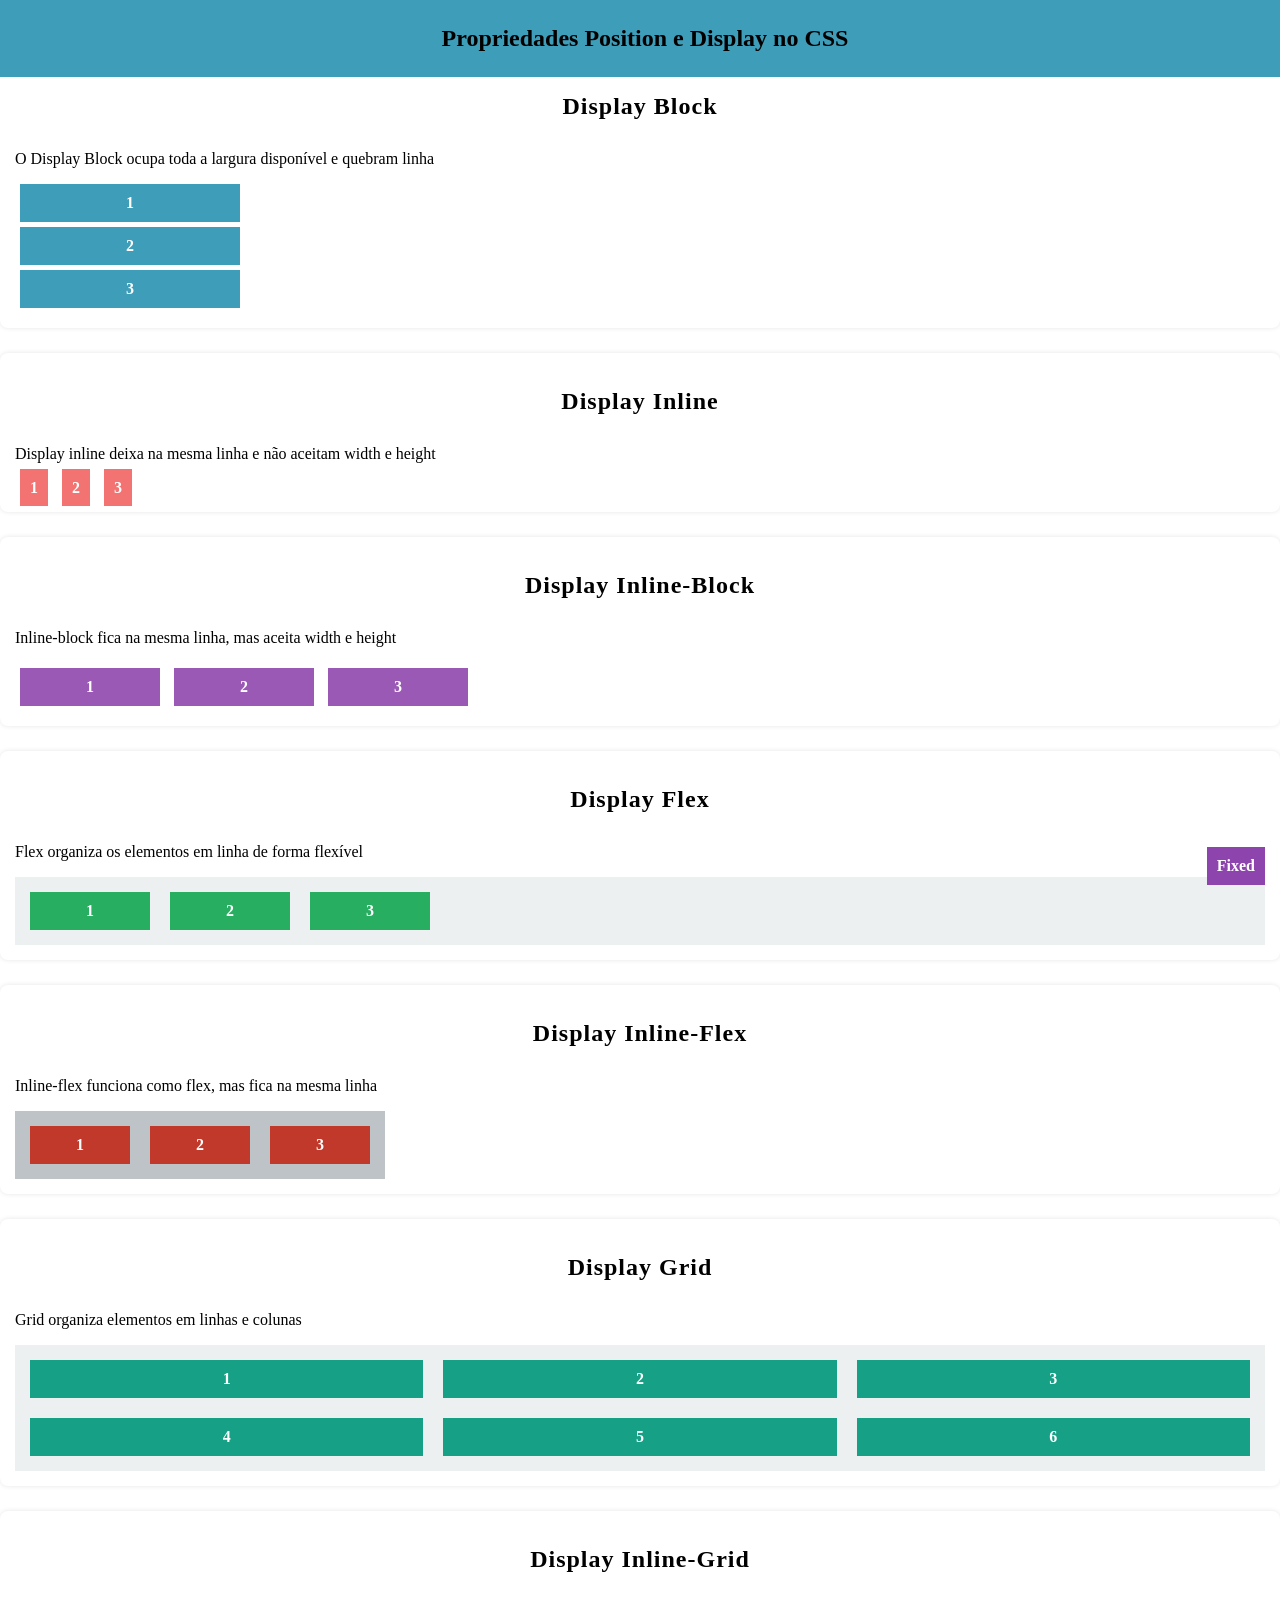
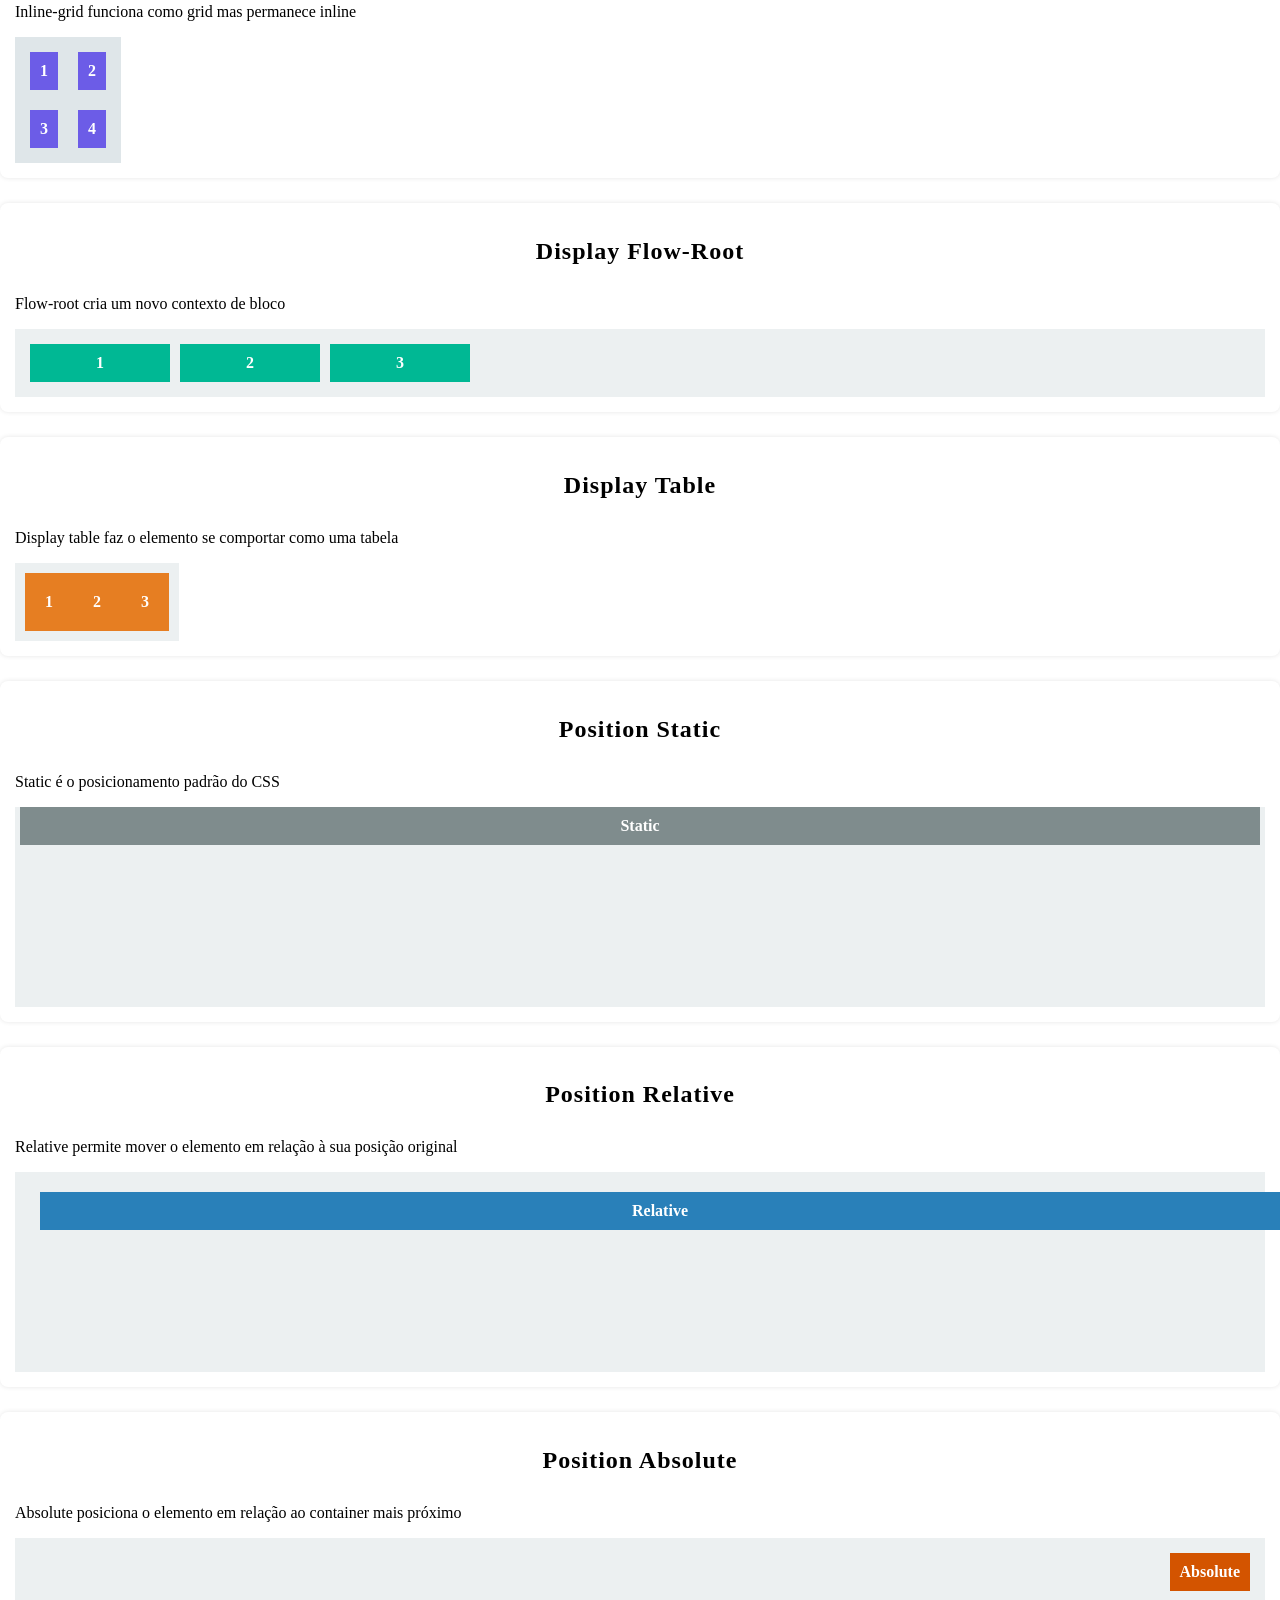
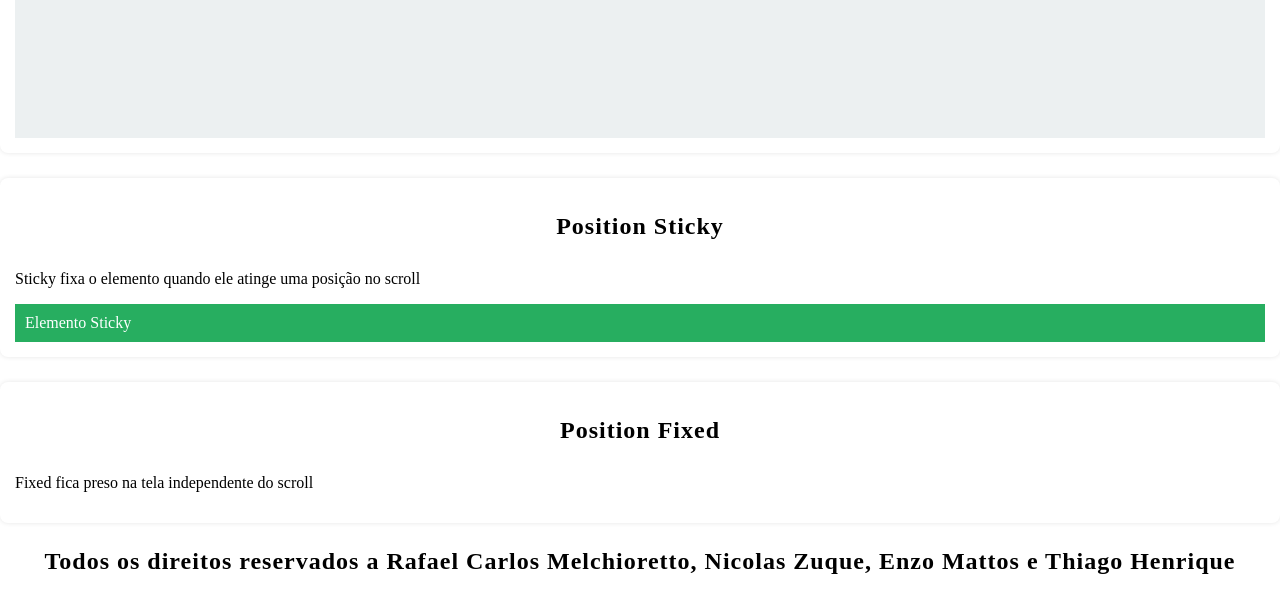
<file: index.html>
<html lang="en">

<head>
    <meta charset="UTF-8">
    <meta name="viewport" content="width=device-width, initial-scale=1.0">
    <title>Site sobre display em HTML</title>
    <link rel="stylesheet" href="style.css">
</head>

<body>
    <header>

        <nav id="navbar">
            <h1>Propriedades Position e Display no CSS</h1>
        </nav>
    </header>

    <h1>Demonstração de Display e Position</h1>

<div class="secao">
  <h2>Display Block</h2>
  <p>O Display Block ocupa toda a largura disponível e quebram linha</p>
  <div class="block">
<div class="box">1</div>
<div class="box">2</div>
<div class="box">3</div> 
  </div>
</div>

 <div class="secao">
<h2>Display Inline</h2>
<p>Display inline deixa na mesma linha e não aceitam width e height</p>
<div class="inline">
    <div class="box">1</div>
        <div class="box">2</div>
        <div class="box">3</div>
    </div>
    </div>


    <div class="secao">
<h2>Display Inline-Block</h2>
<p>Inline-block fica na mesma linha, mas aceita width e height</p>
    <div class="inline-block">
        <div class="box">1</div>
        <div class="box">2</div>
        <div class="box">3</div>
    </div>
</div>


<div class="secao">
<h2>Display Flex</h2>
<p>Flex organiza os elementos em linha de forma flexível</p>
         <div class="flex">
        <div class="box">1</div>
        <div class="box">2</div>
        <div class="box">3</div>
    </div>
</div>

<div class="secao">
<h2>Display Inline-Flex</h2>
<p>Inline-flex funciona como flex, mas fica na mesma linha</p>
        <div class="inline-flex">
        <div class="box">1</div>
    <div class="box">2</div>
    <div class="box">3</div>
</div>
    </div>


<div class="secao">
<h2>Display Grid</h2>
<p>Grid organiza elementos em linhas e colunas</p>
<div class="grid">
    <div class="box">1</div>
        <div class="box">2</div>
        <div class="box">3</div>
        <div class="box">4</div>
    <div class="box">5</div>
    <div class="box">6</div>
    </div>
</div>


<div class="secao">
<h2>Display Inline-Grid</h2>
<p>Inline-grid funciona como grid mas permanece inline</p>
    <div class="inline-grid">
    <div class="box">1</div>
    <div class="box">2</div>
    <div class="box">3</div>
        <div class="box">4</div>
    </div>
</div>


<div class="secao">
<h2>Display Flow-Root</h2>
    <p>Flow-root cria um novo contexto de bloco</p>
        <div class="flow-root">
        <div class="box">1</div>
        <div class="box">2</div>
        <div class="box">3</div>
    </div>
</div>

<div class="secao">
<h2>Display Table</h2>
    <p>Display table faz o elemento se comportar como uma tabela</p>
        <div class="table">
        <div class="box">1</div>
        <div class="box">2</div>
        <div class="box">3</div>
    </div>
</div>

<div class="secao">
<h2>Position Static</h2>
<p>Static é o posicionamento padrão do CSS</p>

<div class="pos-container">
<div class="box static">Static</div>
</div>
</div>



<div class="secao">
<h2>Position Relative</h2>
<p>Relative permite mover o elemento em relação à sua posição original</p>

<div class="pos-container">
<div class="box relative">Relative</div>
</div>
</div>


<div class="secao">
<h2>Position Absolute</h2>
<p>Absolute posiciona o elemento em relação ao container mais próximo</p>

<div class="pos-container">
<div class="box absolute">Absolute</div>
</div>
</div>


<div class="secao">
<h2>Position Sticky</h2>
<p>Sticky fixa o elemento quando ele atinge uma posição no scroll</p>

<div class="sticky">
Elemento Sticky
</div>


</div>


<div class="secao">
<h2>Position Fixed</h2>
<p>Fixed fica preso na tela independente do scroll </p>
</div>

<div class="box fixed">
Fixed
</div>

 <footer>
        <h2>Todos os direitos reservados a Rafael  Carlos  Melchioretto, Nicolas Zuque, Enzo Mattos e Thiago Henrique</h2>
    </footer>

</body>

</html>
</file>
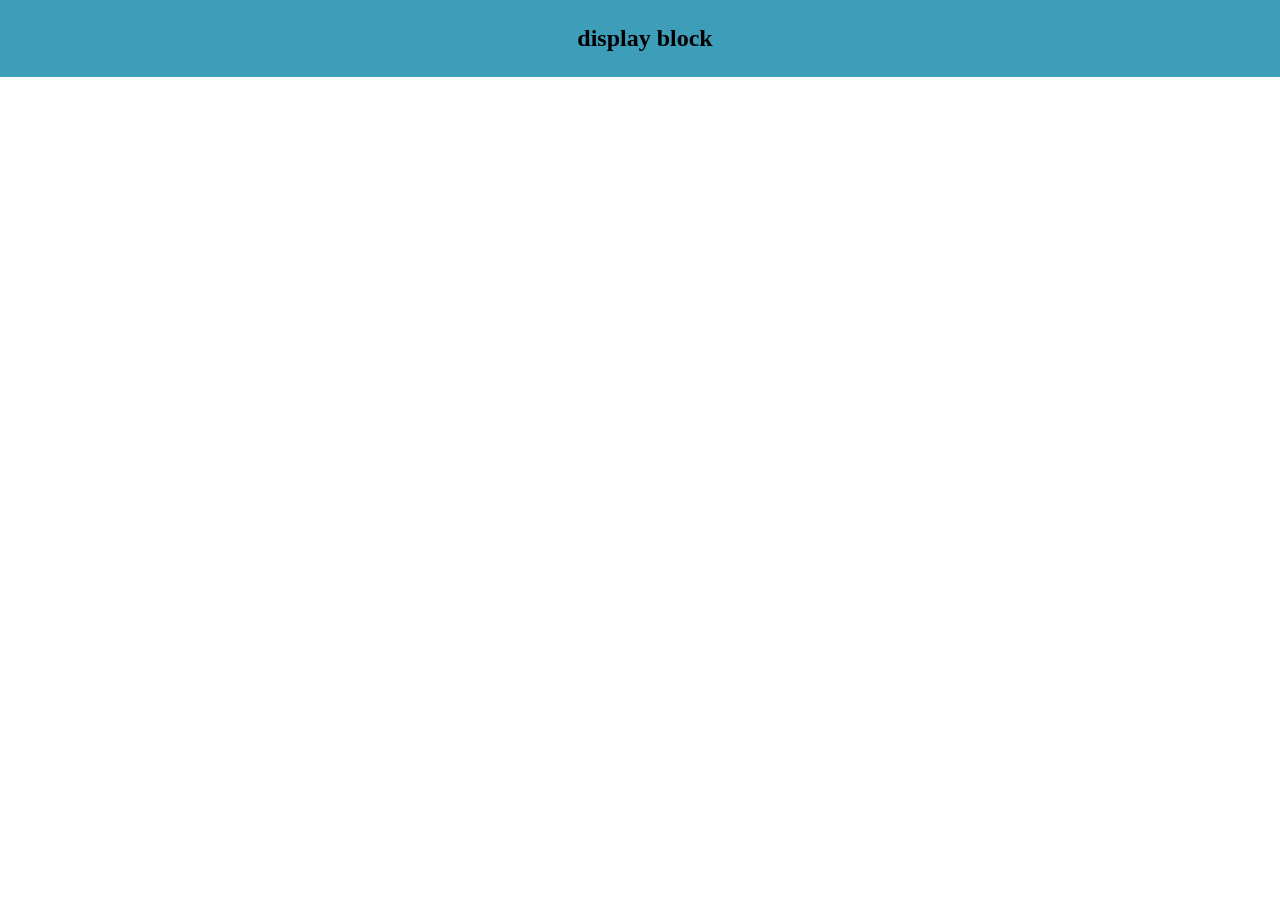
<file: display-block.html>
<html lang="en">
<head>
    <meta charset="UTF-8">
    <meta name="viewport" content="width=device-width, initial-scale=1.0">
    <link rel="stylesheet" href="style.css">
    <title>display block</title>
</head>
<body>
    <nav id="navbar">
    <h1>display block </h1>
    </nav>
    <section></section>
</body>
</html>
</file>
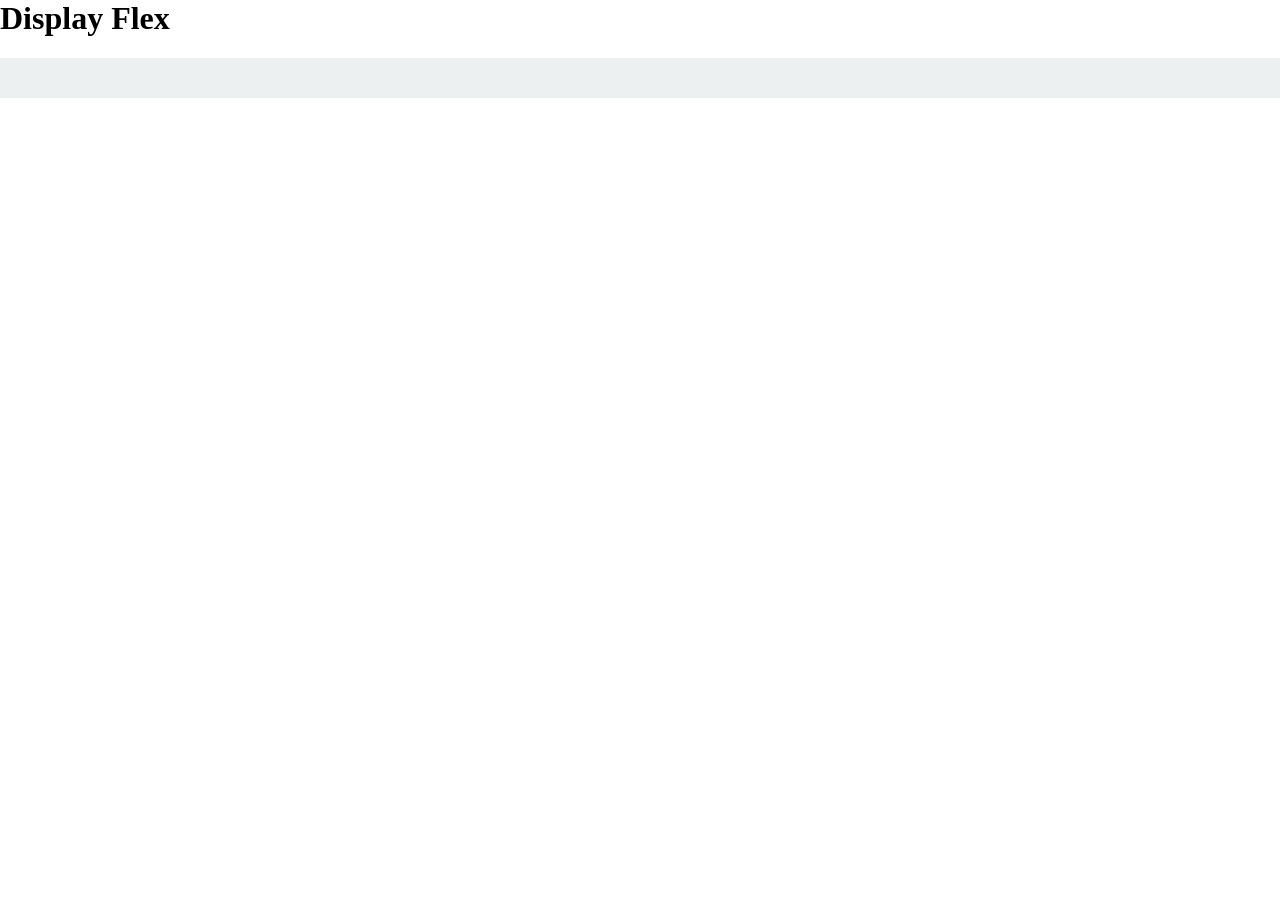
<file: display-flex.html>
<html lang="en">
<head>
    <meta charset="UTF-8">
    <meta name="viewport" content="width=device-width, initial-scale=1.0">
    <link rel="stylesheet" href="style.css">
    <title>Displey Flex</title>
</head>
<body>
   <main>
        <h1>Display Flex</h1>
   
    <div class="flex">
        <div class="yo"></div>
        <div>
            <div class="yo"></div>
            <div class="flex">

                <div class="yo"></div>
                <div class="yo"></div>
            </div>
        </div>
    </div>

    </main>
    

   
    

    
</body>
</html>
</file>
<file: style.css>
body{
  margin: 0;
  padding: 0;
  background-color: rgb(255, 255, 255);
  font-family: 'Times New Roman', Times, serif;  
}

#navbar{
    position:fixed;
    z-index: 1000;
    display: flex;
    justify-content: space-around;
    align-items: center;
    width: 100%;
    padding: 5px;
    background-color: rgb(62, 157, 185);
    color: rgb(255, 255, 255);
    font-family: 'Times New Roman', Times, serif;
}

h2 {
    text-align: center;
    margin-bottom: 30px;
    font-weight: 600;
    letter-spacing: 1px;
    color: rgb(0, 0, 0);
}


.flex{
    display: flex;
}

  h1, h2 {
      color: #000000;
    }

.secao {
      background: white;
      padding: 15px;
      margin-bottom: 25px;
      border-radius: 8px;
      box-shadow: 0 0 5px rgba(0,0,0,0.1);
    }

.box {
      background:  rgb(62, 157, 185);
      color: white;
      padding: 10px;
      margin: 5px;
      text-align: center;
      font-weight: bold;
    }

.block .box {
      display: block;
      width: 200px;
    }

.inline .box {
      display: inline;
      background: #f37373;
    }

.inline-block .box {
      display: inline-block;
      width: 120px;
      background: #9b59b6;
    }

.flex {
      display: flex;
      gap: 10px;
      background: #ecf0f1;
      padding: 10px;
    }

.flex .box {
      background: #27ae60;
      width: 100px;
    }

.inline-flex {
      display: inline-flex;
      gap: 10px;
      background: #bdc3c7;
      padding: 10px;
    }

.inline-flex .box {
      background: #c0392b;
      width: 80px;
    }

.grid {
      display: grid;
      grid-template-columns: repeat(3, 1fr);
      gap: 10px;
      background: #ecf0f1;
      padding: 10px;
    }

.grid .box {
      background: #16a085;
    }

.pos-container {
      position: relative;
      height: 200px;
      background: #ecf0f1;
      margin-top: 15px;
    }

.static {
      position: static;
      background: #7f8c8d;
    }

.relative {
      position: relative;
      top: 20px;
      left: 20px;
      background: #2980b9;
    }

.absolute {
      position: absolute;
      top: 10px;
      right: 10px;
      background: #d35400;
    }

.fixed {
      position: fixed;
      bottom: 10px;
      right: 10px;
      background: #8e44ad;
      padding: 10px;
      color: white;
    }

.sticky {
      position: sticky;
      top: 0;
      background: #27ae60;
      padding: 10px;
      color: white;
    }

.inline-grid{
display: inline-grid;
grid-template-columns: repeat(2,1fr);
gap:10px;
background:#dfe6e9;
padding:10px;
}

.inline-grid .box{
background:#6c5ce7;
}

.flow-root{
display: flow-root;
background:#ecf0f1;
padding:10px;
}

.flow-root .box{
background:#00b894;
width:120px;
float:left;
}


.table{
display: table;
background:#ecf0f1;
padding:10px;
}

.table .box{
display: table-cell;
background:#e67e22;
padding:20px;
}
</file>
